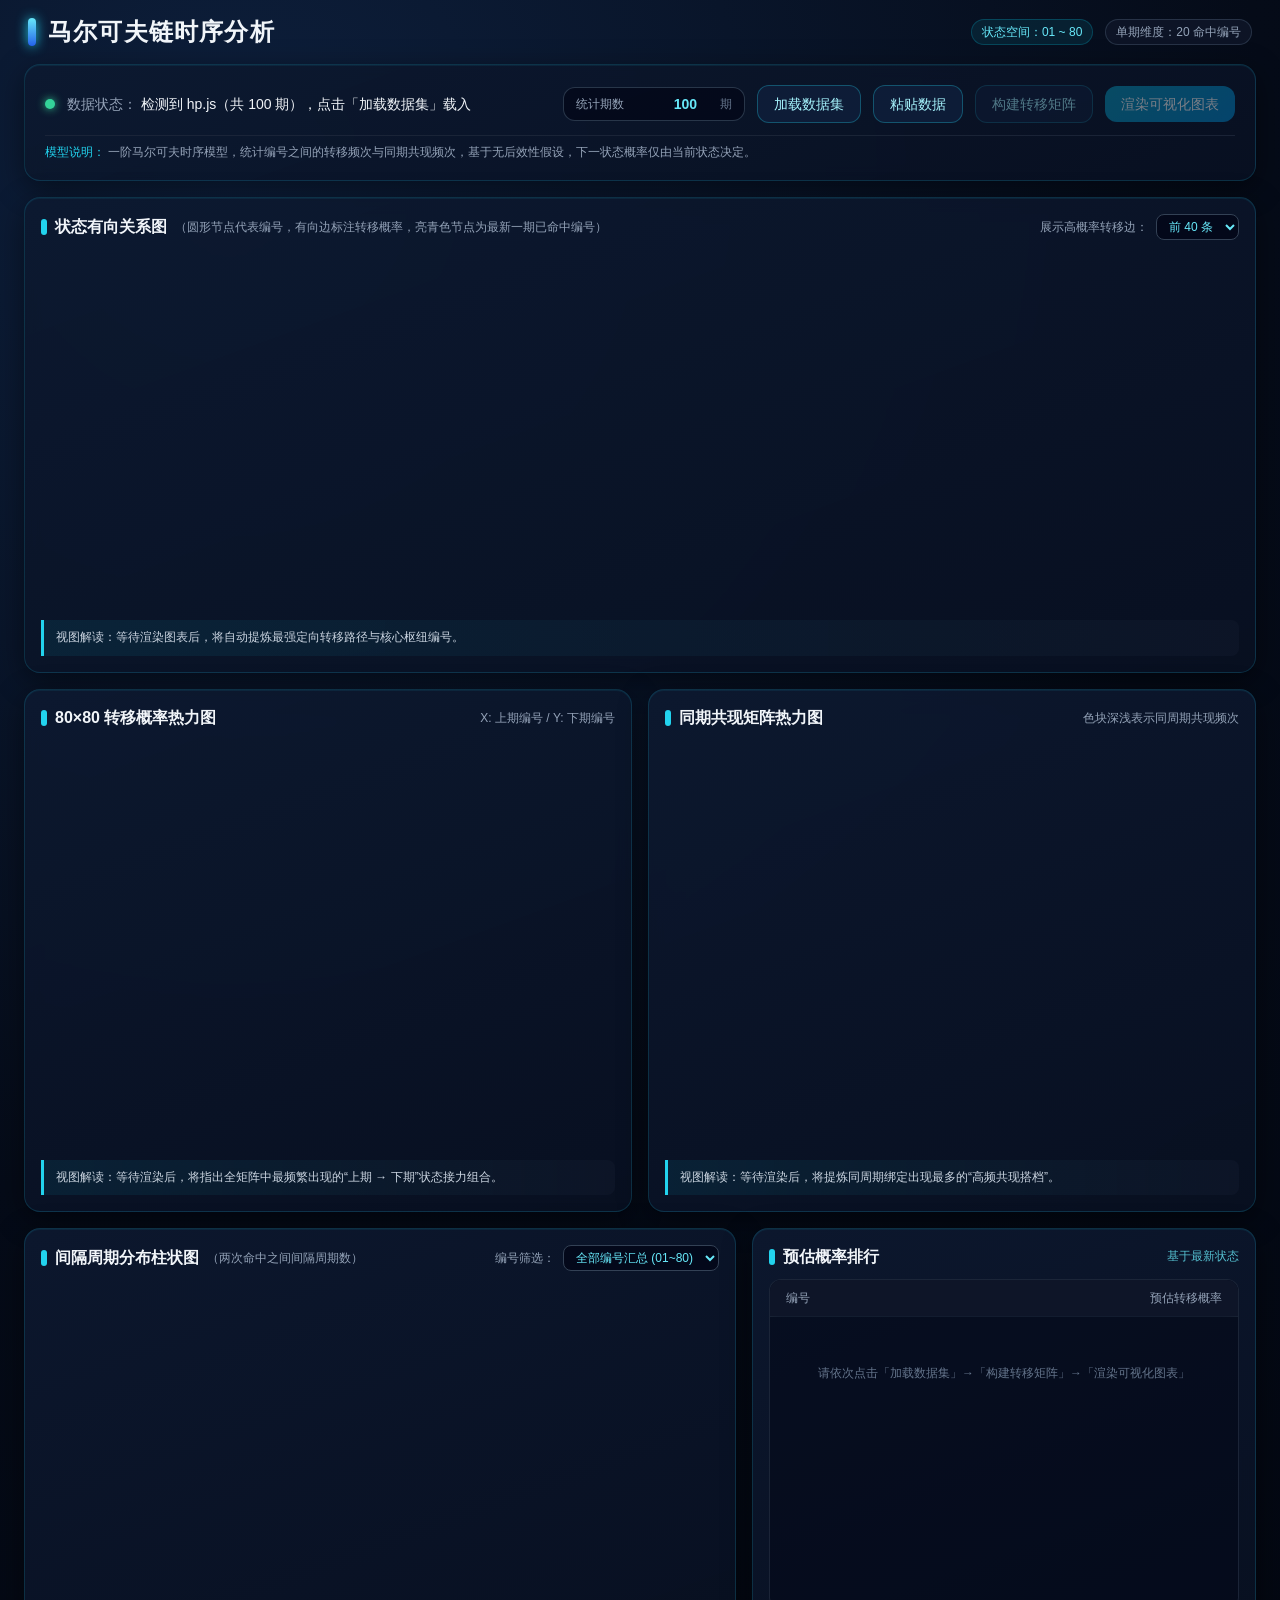
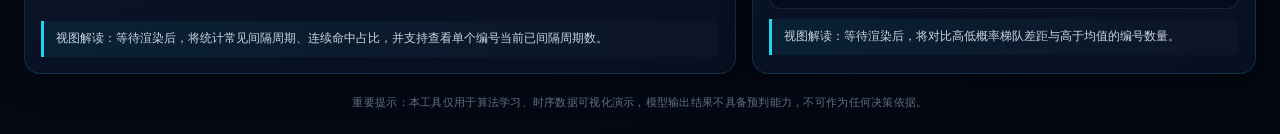
<file: hp.html>
<!DOCTYPE html>
<html lang="zh-CN">

<head>
    <meta charset="UTF-8" />
    <meta name="viewport" content="width=device-width, initial-scale=1.0" />
    <title>马尔可夫链时序分析</title>
    <!-- Tailwind CSS 3.4.17 -->
    <script src="./3.4.17.js"></script>
    <script>
        tailwind.config = {
            theme: {
                extend: {
                    colors: {
                        abyss: '#050b18',
                        panel: '#0b1528',
                        panelBorder: '#162844',
                        cyanGlow: '#06b6d4',
                        cyanBright: '#22d3ee',
                    }
                }
            }
        }
    </script>
    <!-- ECharts 5 -->
    <script src="./echarts.min.js"></script>
    <!-- 读取根目录 hp.js -->
    <script src="./hp.js" onerror="window.__hpLoadError = true;"></script>
    <style>
        body {
            background: radial-gradient(circle at 18% 10%, #0d1f3c 0%, #050b18 55%, #030711 100%);
            color: #e2e8f0;
            font-family: -apple-system, BlinkMacSystemFont, "Segoe UI", Roboto, "PingFang SC", "Microsoft YaHei", sans-serif;
        }

        .tech-card {
            background: linear-gradient(160deg, rgba(13, 25, 48, 0.92) 0%, rgba(8, 16, 33, 0.96) 100%);
            border: 1px solid rgba(34, 211, 238, 0.16);
            box-shadow: 0 8px 30px rgba(0, 0, 0, 0.45), inset 0 1px 0 rgba(34, 211, 238, 0.08);
            backdrop-filter: blur(8px);
        }

        .tech-card:hover {
            border-color: rgba(34, 211, 238, 0.32);
        }

        .insight-box {
            background: linear-gradient(90deg, rgba(6, 182, 212, 0.09) 0%, rgba(15, 23, 42, 0.65) 100%);
            border-left: 3px solid #22d3ee;
        }

        .btn-primary {
            background: linear-gradient(135deg, #0891b2 0%, #0284c7 100%);
            box-shadow: 0 0 16px rgba(6, 182, 212, 0.25);
            transition: all 0.2s ease;
        }

        .btn-primary:hover:not(:disabled) {
            background: linear-gradient(135deg, #06b6d4 0%, #0ea5e9 100%);
            box-shadow: 0 0 20px rgba(34, 211, 238, 0.45);
            transform: translateY(-1px);
        }

        .btn-secondary {
            background: rgba(15, 31, 58, 0.9);
            border: 1px solid rgba(34, 211, 238, 0.3);
            transition: all 0.2s ease;
        }

        .btn-secondary:hover:not(:disabled) {
            background: rgba(20, 44, 82, 0.95);
            border-color: rgba(34, 211, 238, 0.65);
        }

        button:disabled {
            opacity: 0.45;
            cursor: not-allowed;
            transform: none !important;
            box-shadow: none !important;
        }

        ::-webkit-scrollbar {
            width: 6px;
            height: 6px;
        }

        ::-webkit-scrollbar-track {
            background: #071020;
        }

        ::-webkit-scrollbar-thumb {
            background: #1c385e;
            border-radius: 3px;
        }

        ::-webkit-scrollbar-thumb:hover {
            background: #06b6d4;
        }
    </style>
</head>

<body class="min-h-screen antialiased selection:bg-cyan-500/30 selection:text-cyan-200">

    <!-- 16:9 宽屏容器 -->
    <div class="max-w-[1640px] mx-auto px-4 sm:px-6 py-4 space-y-4">

        <!-- 顶部标题栏 -->
        <header class="flex flex-wrap items-center justify-between gap-3 px-1">
            <div class="flex items-center gap-3">
                <div class="w-2 h-7 rounded-full bg-gradient-to-b from-cyan-300 to-blue-600 shadow-[0_0_12px_#22d3ee]">
                </div>
                <h1 class="text-xl sm:text-2xl font-bold tracking-wider text-slate-100">
                    马尔可夫链时序分析
                </h1>
            </div>
            <div class="flex items-center gap-3 text-xs text-slate-400">
                <span class="px-2.5 py-1 rounded-full bg-cyan-950/50 border border-cyan-500/25 text-cyan-300">
                    状态空间：01 ~ 80
                </span>
                <span class="px-2.5 py-1 rounded-full bg-slate-900/80 border border-slate-700/70">
                    单期维度：20 命中编号
                </span>
            </div>
        </header>

        <!-- 1. 控制面板卡片 + 下一期直白推演摘要 -->
        <section class="tech-card rounded-2xl p-4 sm:p-5 space-y-3">
            <div class="flex flex-wrap items-center justify-between gap-4">
                <div class="flex items-center gap-3 min-w-[260px]">
                    <span id="statusDot" class="w-2.5 h-2.5 rounded-full bg-amber-400 shadow-[0_0_8px_#fbbf24]"></span>
                    <div class="text-sm">
                        <span class="text-slate-400">数据状态：</span>
                        <span id="statusText" class="text-slate-100 font-medium">等待加载数据集 (hp.js)</span>
                    </div>
                </div>

                <div class="flex flex-wrap items-center gap-3">
                    <div
                        class="flex items-center gap-2 bg-slate-950/70 border border-slate-700/80 rounded-xl px-3 py-1.5">
                        <label for="periodCount" class="text-xs text-slate-400 whitespace-nowrap">统计期数</label>
                        <input id="periodCount" type="number" min="2" max="5000" value="100"
                            class="w-20 bg-transparent text-cyan-300 font-semibold text-sm focus:outline-none text-right" />
                        <span class="text-xs text-slate-500">期</span>
                    </div>

                    <button id="btnLoad"
                        class="btn-secondary text-cyan-200 text-xs sm:text-sm font-medium px-4 py-2 rounded-xl cursor-pointer">
                        加载数据集
                    </button>
                    <button id="btnPaste"
                        class="btn-secondary text-cyan-200 text-xs sm:text-sm font-medium px-4 py-2 rounded-xl cursor-pointer">
                        粘贴数据
                    </button>
                    <button id="btnBuild" disabled
                        class="btn-secondary text-cyan-200 text-xs sm:text-sm font-medium px-4 py-2 rounded-xl cursor-pointer">
                        构建转移矩阵
                    </button>
                    <button id="btnRender" disabled
                        class="btn-primary text-white text-xs sm:text-sm font-medium px-4 py-2 rounded-xl cursor-pointer">
                        渲染可视化图表
                    </button>
                </div>
            </div>

            <!-- 模型说明文字 -->
            <div
                class="pt-2 border-t border-slate-800/80 flex flex-wrap items-center justify-between gap-2 text-xs text-slate-400">
                <p>
                    <span class="text-cyan-400 font-medium">模型说明：</span>
                    一阶马尔可夫时序模型，统计编号之间的转移频次与同期共现频次，基于无后效性假设，下一状态概率仅由当前状态决定。
                </p>
                <span id="matrixSummary" class="text-cyan-300/80 font-mono"></span>
            </div>

            <!-- 下一期直白推演面板（渲染后自动填充） -->
            <div id="forecastSummaryBox"
                class="hidden rounded-xl border border-cyan-500/25 bg-slate-950/75 p-3.5 space-y-2.5">
                <div class="flex flex-wrap items-center justify-between gap-2">
                    <div class="flex items-center gap-2">
                        <span
                            class="px-2 py-0.5 rounded bg-cyan-500/20 border border-cyan-400/40 text-cyan-300 text-xs font-semibold">
                            下一期模型直白推演
                        </span>
                        <span id="forecastTargetLabel" class="text-xs text-slate-400"></span>
                    </div>
                    <span class="text-[11px] text-slate-400">理论均匀均值：1.250%（1/80）</span>
                </div>

                <div class="grid grid-cols-1 lg:grid-cols-12 gap-3 text-xs">
                    <!-- 前 10 核心高概率 -->
                    <div class="lg:col-span-5 bg-slate-900/70 rounded-lg p-2.5 border border-slate-800">
                        <div class="text-slate-400 mb-1.5 flex items-center justify-between">
                            <span>最优先候选（Top 10 高概率编号）</span>
                            <span id="top1LiftText" class="text-cyan-300 font-mono"></span>
                        </div>
                        <div id="top10Chips" class="flex flex-wrap gap-1.5"></div>
                    </div>

                    <!-- Top 11~20 次选候选 -->
                    <div class="lg:col-span-4 bg-slate-900/70 rounded-lg p-2.5 border border-slate-800">
                        <div class="text-slate-400 mb-1.5">第二梯队候选（Top 11 ~ 20）</div>
                        <div id="top11to20Chips" class="flex flex-wrap gap-1.5"></div>
                    </div>

                    <!-- 直白结论一句话 -->
                    <div
                        class="lg:col-span-3 bg-slate-900/70 rounded-lg p-2.5 border border-slate-800 flex flex-col justify-center">
                        <div class="text-cyan-300 font-medium mb-1">直白推演解读</div>
                        <p id="forecastPlainText" class="text-slate-300 leading-relaxed"></p>
                    </div>
                </div>
            </div>
        </section>

        <!-- 2. 状态有向关系图 -->
        <section class="tech-card rounded-2xl p-4 space-y-2.5">
            <div class="flex flex-wrap items-center justify-between gap-2">
                <div class="flex items-center gap-2">
                    <span class="w-1.5 h-4 rounded bg-cyan-400"></span>
                    <h2 class="text-sm sm:text-base font-semibold text-slate-100">状态有向关系图</h2>
                    <span class="text-xs text-slate-400">（圆形节点代表编号，有向边标注转移概率，亮青色节点为最新一期已命中编号）</span>
                </div>
                <div class="flex items-center gap-2 text-xs">
                    <label for="graphEdgeLimit" class="text-slate-400">展示高概率转移边：</label>
                    <select id="graphEdgeLimit"
                        class="bg-slate-950/80 border border-slate-700 rounded-lg px-2 py-1 text-cyan-300 focus:outline-none">
                        <option value="25">前 25 条</option>
                        <option value="40" selected>前 40 条</option>
                        <option value="60">前 60 条</option>
                    </select>
                </div>
            </div>
            <div id="chartDirectedGraph" class="w-full h-[360px]"></div>
            <div id="insightDirected" class="insight-box rounded-r-lg px-3 py-2 text-xs text-slate-300 leading-relaxed">
                视图解读：等待渲染图表后，将自动提炼最强定向转移路径与核心枢纽编号。
            </div>
        </section>

        <!-- 3. 80×80转移概率热力图 & 4. 同期共现矩阵热力图 -->
        <div class="grid grid-cols-1 lg:grid-cols-2 gap-4">
            <!-- 3. 80×80转移概率热力图 -->
            <section class="tech-card rounded-2xl p-4 flex flex-col space-y-2.5">
                <div class="flex items-center justify-between">
                    <div class="flex items-center gap-2">
                        <span class="w-1.5 h-4 rounded bg-cyan-400"></span>
                        <h2 class="text-sm sm:text-base font-semibold text-slate-100">80×80 转移概率热力图</h2>
                    </div>
                    <span class="text-xs text-slate-400">X: 上期编号 / Y: 下期编号</span>
                </div>
                <div id="chartTransitionHeatmap" class="w-full h-[410px]"></div>
                <div id="insightTransHeat"
                    class="insight-box rounded-r-lg px-3 py-2 text-xs text-slate-300 leading-relaxed">
                    视图解读：等待渲染后，将指出全矩阵中最频繁出现的“上期 → 下期”状态接力组合。
                </div>
            </section>

            <!-- 4. 同期共现矩阵热力图 -->
            <section class="tech-card rounded-2xl p-4 flex flex-col space-y-2.5">
                <div class="flex items-center justify-between">
                    <div class="flex items-center gap-2">
                        <span class="w-1.5 h-4 rounded bg-cyan-400"></span>
                        <h2 class="text-sm sm:text-base font-semibold text-slate-100">同期共现矩阵热力图</h2>
                    </div>
                    <span class="text-xs text-slate-400">色块深浅表示同周期共现频次</span>
                </div>
                <div id="chartCooccurrenceHeatmap" class="w-full h-[410px]"></div>
                <div id="insightCoHeat"
                    class="insight-box rounded-r-lg px-3 py-2 text-xs text-slate-300 leading-relaxed">
                    视图解读：等待渲染后，将提炼同周期绑定出现最多的“高频共现搭档”。
                </div>
            </section>
        </div>

        <!-- 5. 间隔周期分布柱状图 & 6. 预估概率排行表格 -->
        <div class="grid grid-cols-1 lg:grid-cols-12 gap-4">
            <!-- 5. 间隔周期分布柱状图 -->
            <section class="tech-card rounded-2xl p-4 lg:col-span-7 flex flex-col space-y-2.5">
                <div class="flex flex-wrap items-center justify-between gap-2">
                    <div class="flex items-center gap-2">
                        <span class="w-1.5 h-4 rounded bg-cyan-400"></span>
                        <h2 class="text-sm sm:text-base font-semibold text-slate-100">间隔周期分布柱状图</h2>
                        <span class="text-xs text-slate-400">（两次命中之间间隔周期数）</span>
                    </div>
                    <div class="flex items-center gap-2 text-xs">
                        <label for="intervalNumberSelect" class="text-slate-400">编号筛选：</label>
                        <select id="intervalNumberSelect"
                            class="bg-slate-950/80 border border-slate-700 rounded-lg px-2 py-1 text-cyan-300 focus:outline-none">
                            <option value="all">全部编号汇总 (01~80)</option>
                        </select>
                    </div>
                </div>
                <div id="chartIntervalBar" class="w-full h-[330px]"></div>
                <div id="insightInterval"
                    class="insight-box rounded-r-lg px-3 py-2 text-xs text-slate-300 leading-relaxed">
                    视图解读：等待渲染后，将统计常见间隔周期、连续命中占比，并支持查看单个编号当前已间隔周期数。
                </div>
            </section>

            <!-- 6. 预估概率排行表格（保持两列：编号、预估转移概率） -->
            <section class="tech-card rounded-2xl p-4 lg:col-span-5 flex flex-col space-y-2.5">
                <div class="flex items-center justify-between">
                    <div class="flex items-center gap-2">
                        <span class="w-1.5 h-4 rounded bg-cyan-400"></span>
                        <h2 class="text-sm sm:text-base font-semibold text-slate-100">预估概率排行</h2>
                    </div>
                    <span id="latestCodeBadge" class="text-xs text-cyan-300/80 font-mono">基于最新状态</span>
                </div>
                <div class="flex-1 overflow-y-auto max-h-[330px] rounded-xl border border-slate-800/90 bg-slate-950/50">
                    <table class="w-full text-left border-collapse text-sm">
                        <thead
                            class="sticky top-0 bg-slate-900/95 backdrop-blur border-b border-slate-800 text-xs text-slate-400 uppercase z-10">
                            <tr>
                                <th class="py-2.5 px-4 font-medium">编号</th>
                                <th class="py-2.5 px-4 font-medium text-right">预估转移概率</th>
                            </tr>
                        </thead>
                        <tbody id="rankingTableBody" class="divide-y divide-slate-800/60 text-slate-200">
                            <tr>
                                <td colspan="2" class="py-12 text-center text-xs text-slate-500">
                                    请依次点击「加载数据集」→「构建转移矩阵」→「渲染可视化图表」
                                </td>
                            </tr>
                        </tbody>
                    </table>
                </div>
                <div id="insightRanking"
                    class="insight-box rounded-r-lg px-3 py-2 text-xs text-slate-300 leading-relaxed">
                    视图解读：等待渲染后，将对比高低概率梯队差距与高于均值的编号数量。
                </div>
            </section>
        </div>

        <!-- 粘贴数据弹窗 -->
        <div id="pasteModal"
            class="hidden fixed inset-0 z-50 flex items-center justify-center p-4 bg-black/70 backdrop-blur-sm">
            <div
                class="tech-card rounded-2xl w-full max-w-3xl max-h-[90vh] flex flex-col p-4 sm:p-5 space-y-3">
                <div class="flex items-center justify-between">
                    <div class="flex items-center gap-2">
                        <span class="w-1.5 h-4 rounded bg-cyan-400"></span>
                        <h2 class="text-sm sm:text-base font-semibold text-slate-100">粘贴历史数据</h2>
                    </div>
                    <button id="btnPasteClose"
                        class="text-slate-400 hover:text-cyan-300 text-xl leading-none px-2 cursor-pointer">&times;</button>
                </div>

                <p class="text-xs text-slate-400 leading-relaxed">
                    支持以下三种格式，多期之间用换行分隔（自动按 <span class="text-cyan-300">code</span> 升序排列）：
                </p>
                <ul class="text-[11px] text-slate-500 leading-relaxed list-disc pl-5 space-y-0.5">
                    <li>JSON 数组：<code class="text-cyan-300/80">[{"code":"2024001","red":"01,05,33"}]</code></li>
                    <li>整段 JS 变量：<code class="text-cyan-300/80">var data = [ ... ];</code></li>
                    <li>纯文本行：<code class="text-cyan-300/80">2024001,01,05,33,...</code> 或 <code
                            class="text-cyan-300/80">2024001 01 05 33</code></li>
                </ul>

                <textarea id="pasteTextarea" spellcheck="false" placeholder="在此粘贴数据..."
                    class="w-full flex-1 min-h-[240px] bg-slate-950/80 border border-slate-700/80 rounded-xl p-3 text-xs font-mono text-cyan-100 placeholder:text-slate-600 focus:outline-none focus:border-cyan-500/60 resize-none"></textarea>

                <div id="pasteHint" class="text-xs text-slate-400 min-h-[1rem]"></div>

                <div class="flex flex-wrap items-center justify-between gap-3 pt-1">
                    <div class="text-[11px] text-slate-500">
                        解析规则：编号范围 01~80，自动去重排序；至少需要 2 期有效数据。
                    </div>
                    <div class="flex items-center gap-2">
                        <button id="btnPasteClear"
                            class="btn-secondary text-slate-300 text-xs sm:text-sm font-medium px-4 py-2 rounded-xl cursor-pointer">
                            清空
                        </button>
                        <button id="btnPasteApply"
                            class="btn-primary text-white text-xs sm:text-sm font-medium px-4 py-2 rounded-xl cursor-pointer">
                            解析并载入
                        </button>
                    </div>
                </div>
            </div>
        </div>

        <!-- 最底部免责小字 -->
        <footer class="pt-1 pb-2 text-center">
            <p class="text-[11px] text-slate-500 tracking-wide">
                重要提示：本工具仅用于算法学习、时序数据可视化演示，模型输出结果不具备预判能力，不可作为任何决策依据。
            </p>
        </footer>

    </div>

    <script>
            (function () {
                'use strict';

                const state = {
                    rawDataset: [],
                    activeSeries: [],
                    transFreq: null,
                    transProb: null,
                    coFreq: null,
                    intervalAll: {},
                    intervalByNum: [],
                    currentGapByNum: [], // 每个编号距离最近一期的未命中连续周期数（0表示最新一期刚命中）
                    ranking: [],
                    matrixBuilt: false
                };

                const charts = {
                    directed: null,
                    transHeat: null,
                    coHeat: null,
                    intervalBar: null
                };

                const dom = {
                    statusDot: document.getElementById('statusDot'),
                    statusText: document.getElementById('statusText'),
                    periodCount: document.getElementById('periodCount'),
                    btnLoad: document.getElementById('btnLoad'),
                    btnBuild: document.getElementById('btnBuild'),
                    btnRender: document.getElementById('btnRender'),
                    matrixSummary: document.getElementById('matrixSummary'),
                    graphEdgeLimit: document.getElementById('graphEdgeLimit'),
                    intervalNumberSelect: document.getElementById('intervalNumberSelect'),
                    latestCodeBadge: document.getElementById('latestCodeBadge'),
                    rankingTableBody: document.getElementById('rankingTableBody'),
                    forecastSummaryBox: document.getElementById('forecastSummaryBox'),
                    forecastTargetLabel: document.getElementById('forecastTargetLabel'),
                    top1LiftText: document.getElementById('top1LiftText'),
                    top10Chips: document.getElementById('top10Chips'),
                    top11to20Chips: document.getElementById('top11to20Chips'),
                    forecastPlainText: document.getElementById('forecastPlainText'),
                    insightDirected: document.getElementById('insightDirected'),
                    insightTransHeat: document.getElementById('insightTransHeat'),
                    insightCoHeat: document.getElementById('insightCoHeat'),
                    insightInterval: document.getElementById('insightInterval'),
                    insightRanking: document.getElementById('insightRanking'),
                    btnPaste: document.getElementById('btnPaste'),
                    pasteModal: document.getElementById('pasteModal'),
                    btnPasteClose: document.getElementById('btnPasteClose'),
                    btnPasteClear: document.getElementById('btnPasteClear'),
                    btnPasteApply: document.getElementById('btnPasteApply'),
                    pasteTextarea: document.getElementById('pasteTextarea'),
                    pasteHint: document.getElementById('pasteHint')
                };

                const pad2 = (n) => String(n).padStart(2, '0');
                const labels80 = Array.from({ length: 80 }, (_, i) => pad2(i + 1));
                const UNIFORM_BASE = 1 / 80; // 1.25%

                labels80.forEach((lbl, idx) => {
                    const opt = document.createElement('option');
                    opt.value = String(idx);
                    opt.textContent = `编号 ${lbl}`;
                    dom.intervalNumberSelect.appendChild(opt);
                });

                function setStatus(type, text) {
                    const dotMap = {
                        idle: 'bg-amber-400 shadow-[0_0_8px_#fbbf24]',
                        ok: 'bg-emerald-400 shadow-[0_0_8px_#34d399]',
                        active: 'bg-cyan-400 shadow-[0_0_8px_#22d3ee]',
                        error: 'bg-rose-500 shadow-[0_0_8px_#f43f5e]'
                    };
                    dom.statusDot.className = `w-2.5 h-2.5 rounded-full ${dotMap[type] || dotMap.idle}`;
                    dom.statusText.textContent = text;
                }

                function ensureCharts() {
                    if (!charts.directed) charts.directed = echarts.init(document.getElementById('chartDirectedGraph'));
                    if (!charts.transHeat) charts.transHeat = echarts.init(document.getElementById('chartTransitionHeatmap'));
                    if (!charts.coHeat) charts.coHeat = echarts.init(document.getElementById('chartCooccurrenceHeatmap'));
                    if (!charts.intervalBar) charts.intervalBar = echarts.init(document.getElementById('chartIntervalBar'));
                }

                window.addEventListener('resize', () => {
                    Object.values(charts).forEach((c) => c && c.resize());
                });

                // 1. 加载数据集
                function loadDataset() {
                    let sourceData = null;
                    try {
                        if (typeof data !== 'undefined' && Array.isArray(data)) sourceData = data;
                    } catch (e) {
                        sourceData = null;
                    }

                    if (!sourceData || sourceData.length === 0) {
                        setStatus('error', '未检测到根目录 hp.js 中的有效 data 数组，请检查文件是否存在');
                        dom.btnBuild.disabled = true;
                        dom.btnRender.disabled = true;
                        return false;
                    }

                    return applySourceData(sourceData, 'hp.js');
                }

                // 将任意来源（hp.js / 粘贴文本）的数据统一解析并载入
                function applySourceData(sourceData, sourceLabel) {
                    const parsed = [];
                    for (const item of sourceData) {
                        if (!item || item.code == null || !item.red) continue;
                        const nums = String(item.red)
                            .split(',')
                            .map((s) => parseInt(s.trim(), 10))
                            .filter((n) => Number.isInteger(n) && n >= 1 && n <= 80);
                        if (nums.length > 0) {
                            parsed.push({
                                code: String(item.code).trim(),
                                nums: Array.from(new Set(nums)).sort((a, b) => a - b)
                            });
                        }
                    }

                    if (parsed.length < 2) {
                        setStatus('error', `有效时序期数不足 2 期（来源：${sourceLabel}），无法建立转移模型`);
                        return false;
                    }

                    parsed.sort((a, b) => {
                        const na = Number(a.code);
                        const nb = Number(b.code);
                        if (!Number.isNaN(na) && !Number.isNaN(nb)) return na - nb;
                        return a.code.localeCompare(b.code);
                    });

                    state.rawDataset = parsed;
                    state.matrixBuilt = false;

                    const defaultPeriod = Math.min(100, parsed.length);
                    if (Number(dom.periodCount.value) > parsed.length || Number(dom.periodCount.value) < 2) {
                        dom.periodCount.value = defaultPeriod;
                    }
                    dom.periodCount.max = parsed.length;

                    setStatus('ok', `已从${sourceLabel}加载 ${parsed.length} 期时序数据（${parsed[0].code} ~ ${parsed[parsed.length - 1].code}）`);
                    dom.btnBuild.disabled = false;
                    dom.btnRender.disabled = true;
                    dom.matrixSummary.textContent = '';
                    return true;
                }

                // 2. 构建转移矩阵与统计量
                function buildMatrices() {
                    if (!state.rawDataset.length) {
                        setStatus('error', '请先加载数据集');
                        return false;
                    }

                    let count = parseInt(dom.periodCount.value, 10);
                    if (Number.isNaN(count) || count < 2) count = 2;
                    if (count > state.rawDataset.length) count = state.rawDataset.length;
                    dom.periodCount.value = count;

                    const series = state.rawDataset.slice(-count);
                    state.activeSeries = series;

                    const N = 80;
                    const transFreq = Array.from({ length: N }, () => new Int32Array(N));
                    const transProb = Array.from({ length: N }, () => new Float64Array(N));
                    const coFreq = Array.from({ length: N }, () => new Int32Array(N));

                    let totalTransitions = 0;
                    for (let t = 0; t < series.length - 1; t++) {
                        const curr = series[t].nums;
                        const next = series[t + 1].nums;
                        for (let i = 0; i < curr.length; i++) {
                            const u = curr[i] - 1;
                            for (let j = 0; j < next.length; j++) {
                                const v = next[j] - 1;
                                transFreq[u][v] += 1;
                                totalTransitions += 1;
                            }
                        }
                    }

                    for (let u = 0; u < N; u++) {
                        let rowSum = 0;
                        for (let v = 0; v < N; v++) rowSum += transFreq[u][v];
                        if (rowSum > 0) {
                            for (let v = 0; v < N; v++) {
                                transProb[u][v] = transFreq[u][v] / rowSum;
                            }
                        }
                    }

                    for (let t = 0; t < series.length; t++) {
                        const nums = series[t].nums;
                        for (let i = 0; i < nums.length; i++) {
                            const u = nums[i] - 1;
                            for (let j = i + 1; j < nums.length; j++) {
                                const v = nums[j] - 1;
                                coFreq[u][v] += 1;
                                coFreq[v][u] += 1;
                            }
                        }
                    }

                    const lastSeen = new Int32Array(N).fill(-1);
                    const intervalAll = new Map();
                    const intervalByNum = Array.from({ length: N }, () => new Map());

                    for (let t = 0; t < series.length; t++) {
                        const nums = series[t].nums;
                        for (let i = 0; i < nums.length; i++) {
                            const idx = nums[i] - 1;
                            if (lastSeen[idx] !== -1) {
                                const gap = t - lastSeen[idx] - 1;
                                intervalAll.set(gap, (intervalAll.get(gap) || 0) + 1);
                                intervalByNum[idx].set(gap, (intervalByNum[idx].get(gap) || 0) + 1);
                            }
                            lastSeen[idx] = t;
                        }
                    }

                    // 计算截至最新一期，每个编号已经连续未命中的周期数
                    const currentGapByNum = new Int32Array(N);
                    const lastIndex = series.length - 1;
                    for (let i = 0; i < N; i++) {
                        currentGapByNum[i] = lastSeen[i] === -1 ? series.length : (lastIndex - lastSeen[i]);
                    }

                    const latestPeriod = series[series.length - 1];
                    const activeNums = latestPeriod.nums;
                    const ranking = [];
                    let probSum = 0;

                    for (let v = 0; v < N; v++) {
                        let sumP = 0;
                        let maxFromU = -1;
                        let maxFromP = 0;
                        for (let i = 0; i < activeNums.length; i++) {
                            const u = activeNums[i] - 1;
                            const p = transProb[u][v];
                            sumP += p;
                            if (p > maxFromP) {
                                maxFromP = p;
                                maxFromU = u + 1;
                            }
                        }
                        const avgP = activeNums.length > 0 ? sumP / activeNums.length : 0;
                        probSum += avgP;
                        ranking.push({
                            num: v + 1,
                            label: pad2(v + 1),
                            prob: avgP,
                            topDriver: maxFromU,
                            topDriverProb: maxFromP
                        });
                    }

                    if (probSum > 0) {
                        ranking.forEach((r) => { r.prob = r.prob / probSum; });
                    }
                    ranking.sort((a, b) => b.prob - a.prob || a.num - b.num);

                    state.transFreq = transFreq;
                    state.transProb = transProb;
                    state.coFreq = coFreq;
                    state.intervalAll = intervalAll;
                    state.intervalByNum = intervalByNum;
                    state.currentGapByNum = currentGapByNum;
                    state.ranking = ranking;
                    state.matrixBuilt = true;

                    dom.btnRender.disabled = false;
                    dom.matrixSummary.textContent =
                        `分析窗口：${series[0].code} ~ ${latestPeriod.code}（共 ${series.length} 期 / ${totalTransitions.toLocaleString()} 次状态转移）`;
                    dom.latestCodeBadge.textContent = `当前基准期：${latestPeriod.code}`;
                    setStatus('active', `转移矩阵构建完成（窗口 ${series.length} 期），点击「渲染可视化图表」查看推演结果`);
                    return true;
                }

                // 3. 渲染全部图表与直白分析
                function renderAllVisuals() {
                    if (!state.matrixBuilt) return;
                    ensureCharts();

                    renderForecastSummary();
                    renderDirectedGraph();
                    renderTransitionHeatmap();
                    renderCooccurrenceHeatmap();
                    renderIntervalBarChart();
                    renderRankingTable();

                    setStatus('ok', `可视化与直白推演已完成（基于最近 ${state.activeSeries.length} 期）`);
                }

                // 3.0 下一期直白推演摘要卡片
                function renderForecastSummary() {
                    const latestCode = state.activeSeries[state.activeSeries.length - 1].code;
                    const latestNums = new Set(state.activeSeries[state.activeSeries.length - 1].nums);
                    const top10 = state.ranking.slice(0, 10);
                    const top11to20 = state.ranking.slice(10, 20);
                    const best = top10[0];
                    const aboveMeanCount = state.ranking.filter((r) => r.prob > UNIFORM_BASE).length;

                    const liftPct = (((best.prob - UNIFORM_BASE) / UNIFORM_BASE) * 100).toFixed(1);
                    dom.forecastSummaryBox.classList.remove('hidden');
                    dom.forecastTargetLabel.textContent = `基于最新一期 [${latestCode}] 的 20 个活跃编号推演下一期分布`;
                    dom.top1LiftText.textContent = `榜首 ${best.label} 较均值 +${liftPct}%`;

                    dom.top10Chips.innerHTML = top10.map((item, idx) => {
                        const isRepeat = latestNums.has(item.num);
                        return `
            <span title="来自本期 ${pad2(item.topDriver)} 的单线牵引最强"
              class="inline-flex items-center gap-1 px-2 py-0.5 rounded-md border ${idx < 3
                                ? 'bg-cyan-500/25 border-cyan-400/60 text-cyan-200 font-bold'
                                : 'bg-cyan-950/60 border-cyan-500/30 text-cyan-300 font-semibold'
                            }">
              <span>${item.label}</span>
              <span class="text-[10px] text-cyan-300/80 font-mono">${(item.prob * 100).toFixed(2)}%</span>
              ${isRepeat ? '<span class="text-[9px] text-amber-300" title="本期已命中（重号延续倾向）">●</span>' : ''}
            </span>
          `;
                    }).join('');

                    dom.top11to20Chips.innerHTML = top11to20.map((item) => `
          <span class="inline-flex items-center gap-1 px-2 py-0.5 rounded-md bg-slate-800/85 border border-slate-700 text-slate-200">
            <span class="font-medium">${item.label}</span>
            <span class="text-[10px] text-slate-400 font-mono">${(item.prob * 100).toFixed(2)}%</span>
          </span>
        `).join('');

                    const repeatInTop10 = top10.filter((i) => latestNums.has(i.num)).map((i) => i.label);
                    const repeatText = repeatInTop10.length > 0
                        ? `其中 ${repeatInTop10.slice(0, 3).join('、')} 为本期延续热点（带 ● 标记）；`
                        : '前 10 候选均为跨期新转换编号；';

                    dom.forecastPlainText.innerHTML =
                        `按模型计算，下一期最建议优先观察左侧 <b class="text-cyan-300">Top 10（如 ${top10.slice(0, 5).map(x => x.label).join('、')}）</b>，全部 80 个编号中共有 <b class="text-cyan-300">${aboveMeanCount}</b> 个高于理论均值 1.250%。${repeatText}最高编号 <b class="text-cyan-300">${best.label}</b> 主要受本期 <b class="text-cyan-300">${pad2(best.topDriver)}</b> 强转移拉动。`;
                }

                // 3.1 状态有向关系图 + 直白解读
                function renderDirectedGraph() {
                    const limit = parseInt(dom.graphEdgeLimit.value, 10) || 40;
                    const N = 80;
                    const edgesRaw = [];

                    for (let u = 0; u < N; u++) {
                        for (let v = 0; v < N; v++) {
                            const p = state.transProb[u][v];
                            const f = state.transFreq[u][v];
                            if (p > 0 && f > 0) edgesRaw.push({ u, v, p, f });
                        }
                    }

                    edgesRaw.sort((a, b) => b.p - a.p || b.f - a.f);
                    const topEdges = edgesRaw.slice(0, limit);

                    const activeNodeSet = new Set();
                    const latestSet = new Set(state.activeSeries[state.activeSeries.length - 1].nums);
                    topEdges.forEach((e) => {
                        activeNodeSet.add(e.u);
                        activeNodeSet.add(e.v);
                    });

                    const degreeMap = new Map();
                    const outCountMap = new Map();
                    const inCountMap = new Map();
                    topEdges.forEach((e) => {
                        degreeMap.set(e.u, (degreeMap.get(e.u) || 0) + 1);
                        degreeMap.set(e.v, (degreeMap.get(e.v) || 0) + 1);
                        outCountMap.set(e.u, (outCountMap.get(e.u) || 0) + 1);
                        inCountMap.set(e.v, (inCountMap.get(e.v) || 0) + 1);
                    });

                    const nodes = Array.from(activeNodeSet)
                        .sort((a, b) => a - b)
                        .map((idx) => {
                            const deg = degreeMap.get(idx) || 1;
                            const isLatest = latestSet.has(idx + 1);
                            return {
                                id: String(idx),
                                name: pad2(idx + 1),
                                symbolSize: Math.min(34, 18 + deg * 2.4),
                                value: deg,
                                itemStyle: {
                                    color: isLatest ? '#22d3ee' : '#0284c7',
                                    borderColor: isLatest ? '#cffafe' : '#38bdf8',
                                    borderWidth: isLatest ? 2 : 1.2,
                                    shadowBlur: isLatest ? 14 : 6,
                                    shadowColor: isLatest ? 'rgba(34,211,238,0.8)' : 'rgba(56,189,248,0.35)'
                                },
                                label: {
                                    show: true,
                                    color: isLatest ? '#041224' : '#e0f2fe',
                                    fontWeight: 'bold',
                                    fontSize: 10
                                }
                            };
                        });

                    const links = topEdges.map((e) => ({
                        source: String(e.u),
                        target: String(e.v),
                        value: (e.p * 100).toFixed(2) + '%',
                        rawProb: e.p,
                        rawFreq: e.f,
                        lineStyle: {
                            color: '#22d3ee',
                            width: Math.max(1, Math.min(3.2, e.p * 45)),
                            opacity: 0.72,
                            curveness: 0.18
                        }
                    }));

                    charts.directed.setOption({
                        backgroundColor: 'transparent',
                        tooltip: {
                            trigger: 'item',
                            backgroundColor: 'rgba(7, 16, 33, 0.94)',
                            borderColor: 'rgba(34, 211, 238, 0.45)',
                            textStyle: { color: '#e2e8f0', fontSize: 12 },
                            formatter: (params) => {
                                if (params.dataType === 'edge') {
                                    const d = params.data;
                                    return `状态转移：<b>${pad2(Number(d.source) + 1)} → ${pad2(Number(d.target) + 1)}</b><br/>` +
                                        `转移概率：<span style="color:#22d3ee">${d.value}</span><br/>` +
                                        `转移频次：${d.rawFreq} 次`;
                                }
                                return `编号：<b>${params.name}</b><br/>关联高概率边数：${params.value}`;
                            }
                        },
                        series: [{
                            type: 'graph',
                            layout: 'circular',
                            circular: { rotateLabel: false },
                            roam: true,
                            draggable: true,
                            focusNodeAdjacency: true,
                            edgeSymbol: ['none', 'arrow'],
                            edgeSymbolSize: [4, 9],
                            edgeLabel: { show: true, fontSize: 9, color: '#7dd3fc', formatter: '{c}' },
                            data: nodes,
                            links: links,
                            emphasis: {
                                focus: 'adjacency',
                                lineStyle: { width: 3.5, opacity: 1, color: '#67e8f9' }
                            }
                        }]
                    }, true);

                    // 生成直白解读
                    const top3 = topEdges.slice(0, 3).map(e => `<b class="text-cyan-300">${pad2(e.u + 1)}→${pad2(e.v + 1)}</b>(${(e.p * 100).toFixed(2)}%)`);
                    const topInNode = Array.from(inCountMap.entries()).sort((a, b) => b[1] - a[1])[0];
                    const latestInGraph = Array.from(activeNodeSet).filter(idx => latestSet.has(idx + 1)).map(idx => pad2(idx + 1));

                    dom.insightDirected.innerHTML =
                        `<b class="text-cyan-300">视图直白解读：</b>全样本中箭头最粗/概率最高的 3 条路径为 ${top3.join('、')}；` +
                        (topInNode ? `被最多强箭头指向的“汇聚目标编号”是 <b class="text-cyan-300">${pad2(topInNode[0] + 1)}</b>（接收 ${topInNode[1]} 条高概率指向）；` : '') +
                        `图中共有 <b class="text-cyan-300">${latestInGraph.length}</b> 个亮青色节点属于最新一期命中状态${latestInGraph.length ? '（' + latestInGraph.slice(0, 6).join('、') + (latestInGraph.length > 6 ? ' 等' : '') + '）' : ''}，它们射出的箭头直接决定了下期推演高分编号。`;
                }

                // 3.2 80×80 转移概率热力图 + 直白解读
                function renderTransitionHeatmap() {
                    const dataPoints = [];
                    let maxFreq = 1;
                    let zeroCount = 0;
                    const topPairs = [];

                    for (let u = 0; u < 80; u++) {
                        for (let v = 0; v < 80; v++) {
                            const f = state.transFreq[u][v];
                            if (f > maxFreq) maxFreq = f;
                            if (f === 0) zeroCount++;
                            else topPairs.push({ u, v, f, p: state.transProb[u][v] });
                            dataPoints.push([u, v, f]);
                        }
                    }

                    charts.transHeat.setOption({
                        backgroundColor: 'transparent',
                        tooltip: {
                            position: 'top',
                            backgroundColor: 'rgba(7, 16, 33, 0.94)',
                            borderColor: 'rgba(34, 211, 238, 0.45)',
                            textStyle: { color: '#e2e8f0', fontSize: 12 },
                            formatter: (params) => {
                                const [u, v, f] = params.value;
                                const prob = (state.transProb[u][v] * 100).toFixed(2);
                                return `上期编号：<b>${pad2(u + 1)}</b> → 下期编号：<b>${pad2(v + 1)}</b><br/>` +
                                    `转移频次：<span style="color:#22d3ee">${f}</span> 次<br/>` +
                                    `条件转移概率：${prob}%`;
                            }
                        },
                        grid: { top: 14, right: 54, bottom: 38, left: 42 },
                        xAxis: {
                            type: 'category',
                            data: labels80,
                            name: '上期编号',
                            nameLocation: 'middle',
                            nameGap: 24,
                            nameTextStyle: { color: '#94a3b8', fontSize: 11 },
                            axisLabel: { color: '#64748b', fontSize: 9, interval: 4 },
                            axisLine: { lineStyle: { color: '#1e3a5f' } }
                        },
                        yAxis: {
                            type: 'category',
                            data: labels80,
                            name: '下期编号',
                            nameTextStyle: { color: '#94a3b8', fontSize: 11 },
                            axisLabel: { color: '#64748b', fontSize: 9, interval: 4 },
                            axisLine: { lineStyle: { color: '#1e3a5f' } }
                        },
                        visualMap: {
                            min: 0,
                            max: maxFreq,
                            calculable: true,
                            orient: 'vertical',
                            right: 2,
                            top: 'center',
                            itemWidth: 10,
                            itemHeight: 160,
                            textStyle: { color: '#94a3b8', fontSize: 10 },
                            inRange: { color: ['#071326', '#0a294d', '#0369a1', '#06b6d4', '#67e8f9'] }
                        },
                        series: [{
                            type: 'heatmap',
                            data: dataPoints,
                            progressive: 2000,
                            emphasis: { itemStyle: { borderColor: '#cffafe', borderWidth: 1 } }
                        }]
                    }, true);

                    topPairs.sort((a, b) => b.f - a.f || b.p - a.p);
                    const top3Text = topPairs.slice(0, 3).map(x => `<b class="text-cyan-300">${pad2(x.u + 1)}→${pad2(x.v + 1)}</b>(${x.f}次)`).join('、');
                    const coveragePct = (((6400 - zeroCount) / 6400) * 100).toFixed(1);

                    dom.insightTransHeat.innerHTML =
                        `<b class="text-cyan-300">视图直白解读：</b>最亮的色块代表最频繁发生的接力组合，当前最热的前 3 组为 ${top3Text}。` +
                        `在全部 6400 个转移格子里，有 <b class="text-cyan-300">${coveragePct}%</b> 发生过实际转移（其余为 0 次冷态组合），越集中出现亮斑说明特定编号间存在较稳定的前后牵引惯性。`;
                }

                // 3.3 同期共现矩阵热力图 + 直白解读
                function renderCooccurrenceHeatmap() {
                    const dataPoints = [];
                    let maxCo = 1;
                    const coPairs = [];

                    for (let u = 0; u < 80; u++) {
                        for (let v = 0; v < 80; v++) {
                            const f = state.coFreq[u][v];
                            if (f > maxCo) maxCo = f;
                            if (u < v && f > 0) coPairs.push({ u, v, f });
                            dataPoints.push([u, v, f]);
                        }
                    }

                    charts.coHeat.setOption({
                        backgroundColor: 'transparent',
                        tooltip: {
                            position: 'top',
                            backgroundColor: 'rgba(7, 16, 33, 0.94)',
                            borderColor: 'rgba(34, 211, 238, 0.45)',
                            textStyle: { color: '#e2e8f0', fontSize: 12 },
                            formatter: (params) => {
                                const [u, v, f] = params.value;
                                if (u === v) return `编号：<b>${pad2(u + 1)}</b>（对角线自项）`;
                                return `编号组合：<b>${pad2(u + 1)} & ${pad2(v + 1)}</b><br/>` +
                                    `同期共现频次：<span style="color:#22d3ee">${f}</span> 次`;
                            }
                        },
                        grid: { top: 14, right: 54, bottom: 38, left: 42 },
                        xAxis: {
                            type: 'category',
                            data: labels80,
                            name: '编号 A',
                            nameLocation: 'middle',
                            nameGap: 24,
                            nameTextStyle: { color: '#94a3b8', fontSize: 11 },
                            axisLabel: { color: '#64748b', fontSize: 9, interval: 4 },
                            axisLine: { lineStyle: { color: '#1e3a5f' } }
                        },
                        yAxis: {
                            type: 'category',
                            data: labels80,
                            name: '编号 B',
                            nameTextStyle: { color: '#94a3b8', fontSize: 11 },
                            axisLabel: { color: '#64748b', fontSize: 9, interval: 4 },
                            axisLine: { lineStyle: { color: '#1e3a5f' } }
                        },
                        visualMap: {
                            min: 0,
                            max: maxCo,
                            calculable: true,
                            orient: 'vertical',
                            right: 2,
                            top: 'center',
                            itemWidth: 10,
                            itemHeight: 160,
                            textStyle: { color: '#94a3b8', fontSize: 10 },
                            inRange: { color: ['#071326', '#0f2d52', '#0284c7', '#22d3ee', '#a5f3fc'] }
                        },
                        series: [{
                            type: 'heatmap',
                            data: dataPoints,
                            progressive: 2000,
                            emphasis: { itemStyle: { borderColor: '#cffafe', borderWidth: 1 } }
                        }]
                    }, true);

                    coPairs.sort((a, b) => b.f - a.f);
                    const top3Co = coPairs.slice(0, 3).map(x => `<b class="text-cyan-300">${pad2(x.u + 1)}&${pad2(x.v + 1)}</b>(${x.f}期)`).join('、');
                    const latestNums = state.activeSeries[state.activeSeries.length - 1].nums;
                    let bestLatestPair = null;
                    for (let i = 0; i < latestNums.length; i++) {
                        for (let j = i + 1; j < latestNums.length; j++) {
                            const u = latestNums[i] - 1;
                            const v = latestNums[j] - 1;
                            const f = state.coFreq[u][v];
                            if (!bestLatestPair || f > bestLatestPair.f) bestLatestPair = { u, v, f };
                        }
                    }

                    dom.insightCoHeat.innerHTML =
                        `<b class="text-cyan-300">视图直白解读：</b>最常在同一周期绑定出现的“强共现搭档”是 ${top3Co}。` +
                        (bestLatestPair
                            ? `最新一期中，同期绑定的最强老搭档为 <b class="text-cyan-300">${pad2(bestLatestPair.u + 1)}&${pad2(bestLatestPair.v + 1)}</b>（窗口内已同现 ${bestLatestPair.f} 次），若看重组合联动可重点观察热区高亮成对编号。`
                            : '');
                }

                // 3.4 间隔周期分布柱状图 + 直白解读
                function renderIntervalBarChart() {
                    const selected = dom.intervalNumberSelect.value;
                    const isAll = selected === 'all';
                    const sourceMap = isAll ? state.intervalAll : state.intervalByNum[parseInt(selected, 10)];

                    const maxBin = 15;
                    const xCats = [];
                    const yVals = [];
                    for (let i = 0; i < maxBin; i++) {
                        xCats.push(`${i}期`);
                        yVals.push(sourceMap.get(i) || 0);
                    }
                    let overflow = 0;
                    sourceMap.forEach((cnt, gap) => {
                        if (gap >= maxBin) overflow += cnt;
                    });
                    xCats.push(`${maxBin}+期`);
                    yVals.push(overflow);

                    charts.intervalBar.setOption({
                        backgroundColor: 'transparent',
                        tooltip: {
                            trigger: 'axis',
                            axisPointer: { type: 'shadow' },
                            backgroundColor: 'rgba(7, 16, 33, 0.94)',
                            borderColor: 'rgba(34, 211, 238, 0.45)',
                            textStyle: { color: '#e2e8f0', fontSize: 12 },
                            formatter: (params) => {
                                const item = params[0];
                                const tip = item.name === '0期' ? '（连续周期命中）' : '';
                                return `间隔周期：<b>${item.name}</b> ${tip}<br/>` +
                                    `出现次数：<span style="color:#22d3ee">${item.value}</span> 次`;
                            }
                        },
                        grid: { top: 24, right: 18, bottom: 38, left: 48 },
                        xAxis: {
                            type: 'category',
                            data: xCats,
                            axisLabel: { color: '#94a3b8', fontSize: 11 },
                            axisLine: { lineStyle: { color: '#1e3a5f' } }
                        },
                        yAxis: {
                            type: 'value',
                            name: '频次',
                            nameTextStyle: { color: '#94a3b8', fontSize: 11 },
                            axisLabel: { color: '#94a3b8', fontSize: 11 },
                            splitLine: { lineStyle: { color: 'rgba(30, 58, 95, 0.5)', type: 'dashed' } }
                        },
                        series: [{
                            type: 'bar',
                            data: yVals,
                            barWidth: '56%',
                            itemStyle: {
                                borderRadius: [5, 5, 0, 0],
                                color: new echarts.graphic.LinearGradient(0, 0, 0, 1, [
                                    { offset: 0, color: '#22d3ee' },
                                    { offset: 1, color: '#0369a1' }
                                ])
                            },
                            emphasis: { itemStyle: { color: '#67e8f9' } }
                        }]
                    }, true);

                    // 统计众数、均值、连续命中占比
                    let totalSamples = 0;
                    let weightedGapSum = 0;
                    let modeGap = 0;
                    let modeCount = -1;
                    sourceMap.forEach((cnt, gap) => {
                        totalSamples += cnt;
                        weightedGapSum += cnt * gap;
                        if (cnt > modeCount) {
                            modeCount = cnt;
                            modeGap = gap;
                        }
                    });

                    if (totalSamples === 0) {
                        dom.insightInterval.innerHTML = `<b class="text-cyan-300">视图直白解读：</b>所选编号在当前统计窗口内命中次数不足 2 次，暂无足够间隔样本。`;
                        return;
                    }

                    const avgGap = (weightedGapSum / totalSamples).toFixed(2);
                    const zeroCnt = sourceMap.get(0) || 0;
                    const zeroPct = ((zeroCnt / totalSamples) * 100).toFixed(1);

                    if (isAll) {
                        dom.insightInterval.innerHTML =
                            `<b class="text-cyan-300">视图直白解读：</b>全部编号最常见的间隔为 <b class="text-cyan-300">${modeGap} 期</b>（出现 ${modeCount} 次），平均每间隔 <b class="text-cyan-300">${avgGap} 期</b> 再次命中；` +
                            `其中“间隔 0 期”（即连续两期命中）占比 <b class="text-cyan-300">${zeroPct}%</b>。可在右上角筛选单个编号查看其当前遗漏周期。`;
                    } else {
                        const idx = parseInt(selected, 10);
                        const curGap = state.currentGapByNum[idx];
                        const statusMsg = curGap === 0
                            ? `最新一期刚刚命中（当前间隔 0 期）`
                            : `已连续 <b class="text-amber-300">${curGap} 期</b> 未命中，${curGap > Number(avgGap) ? '已超出' : '仍低于'}其历史平均间隔（${avgGap} 期）`;
                        dom.insightInterval.innerHTML =
                            `<b class="text-cyan-300">编号 ${pad2(idx + 1)} 直白解读：</b>历史最常见间隔 <b class="text-cyan-300">${modeGap} 期</b>，平均间隔 <b class="text-cyan-300">${avgGap} 期</b>，连击占比 ${zeroPct}%。截至最新一期，该编号${statusMsg}。`;
                    }
                }

                // 3.5 预估概率排行表格（严格保持两列：编号、预估转移概率）+ 直白解读
                function renderRankingTable() {
                    const maxProb = state.ranking.length ? state.ranking[0].prob : 1;
                    const rowsHtml = state.ranking.map((item, idx) => {
                        const pct = (item.prob * 100).toFixed(3) + '%';
                        const barPct = maxProb > 0 ? Math.round((item.prob / maxProb) * 100) : 0;
                        const diffPct = (((item.prob - UNIFORM_BASE) / UNIFORM_BASE) * 100).toFixed(1);
                        const isPositive = Number(diffPct) >= 0;
                        const isTop20 = idx < 20;

                        return `
            <tr class="hover:bg-cyan-950/30 transition-colors ${idx === 19 ? 'border-b-2 border-cyan-500/40' : ''}">
              <td class="py-2 px-4">
                <div class="flex items-center gap-2.5">
                  <span class="inline-flex items-center justify-center w-7 h-7 rounded-lg text-xs font-bold ${idx < 10
                                ? 'bg-cyan-500/25 text-cyan-200 border border-cyan-400/50'
                                : isTop20
                                    ? 'bg-sky-500/15 text-sky-300 border border-sky-400/35'
                                    : 'bg-slate-800/80 text-slate-400 border border-slate-700/60'
                            }">${item.label}</span>
                  <div class="flex flex-col">
                    <span class="text-[11px] font-mono ${isTop20 ? 'text-cyan-300' : 'text-slate-500'}">#${idx + 1}</span>
                    ${idx < 10 ? '<span class="text-[9px] text-cyan-400">核心梯队</span>' : isTop20 ? '<span class="text-[9px] text-sky-400">Top 20</span>' : ''}
                  </div>
                </div>
              </td>
              <td class="py-2 px-4 text-right">
                <div class="inline-flex flex-col items-end w-36">
                  <div class="flex items-baseline gap-1.5">
                    <span class="text-[10px] font-mono ${isPositive ? 'text-emerald-400' : 'text-slate-500'}">
                      ${isPositive ? '+' : ''}${diffPct}%
                    </span>
                    <span class="font-mono text-xs sm:text-sm font-semibold ${idx < 10 ? 'text-cyan-300' : 'text-slate-200'}">${pct}</span>
                  </div>
                  <div class="w-full h-1 bg-slate-800 rounded-full mt-1 overflow-hidden">
                    <div class="h-full rounded-full bg-gradient-to-r from-blue-500 to-cyan-300" style="width:${barPct}%"></div>
                  </div>
                </div>
              </td>
            </tr>
          `;
                    }).join('');

                    dom.rankingTableBody.innerHTML = rowsHtml;

                    const top3 = state.ranking.slice(0, 3).map(x => `${x.label}(${(x.prob * 100).toFixed(2)}%)`).join('、');
                    const bottom3 = state.ranking.slice(-3).map(x => `${x.label}(${(x.prob * 100).toFixed(2)}%)`).join('、');
                    const spreadRatio = state.ranking[79].prob > 0
                        ? (state.ranking[0].prob / state.ranking[79].prob).toFixed(2)
                        : '-';

                    dom.insightRanking.innerHTML =
                        `<b class="text-cyan-300">视图直白解读：</b>排行前 3 为 <b class="text-cyan-300">${top3}</b>，末尾 3 位为 ${bottom3}，首尾概率比约 <b class="text-cyan-300">${spreadRatio} 倍</b>。青色分割线以上为模型筛选的 Top 20 高概率候选区，右侧百分比旁标注了相对均值（1.250%）的偏离幅度。`;
                }

                // 1.1 粘贴数据：多格式解析
                function openPasteModal() {
                    dom.pasteModal.classList.remove('hidden');
                    dom.pasteHint.textContent = '';
                    dom.pasteHint.className = 'text-xs text-slate-400 min-h-[1rem]';
                    setTimeout(() => dom.pasteTextarea.focus(), 0);
                }

                function closePasteModal() {
                    dom.pasteModal.classList.add('hidden');
                }

                function tryParseArrayLiteral(text) {
                    // 先尝试严格 JSON
                    try {
                        const v = JSON.parse(text);
                        if (Array.isArray(v)) return v;
                    } catch (e) { /* 继续尝试宽松解析 */ }
                    // 再尝试 JS 对象字面量（单引号 / 未加引号的 key）
                    try {
                        const v = new Function('return (' + text + ');')();
                        if (Array.isArray(v)) return v;
                        if (v && Array.isArray(v.list)) return v.list;
                    } catch (e) { /* 解析失败 */ }
                    return null;
                }

                function normalizeEntry(item) {
                    if (!item) return null;
                    if (typeof item === 'string') {
                        const tokens = item.split(/[\s,;，、|]+/).filter(Boolean);
                        if (tokens.length < 2) return null;
                        return { code: tokens[0], red: tokens.slice(1).join(',') };
                    }
                    if (typeof item !== 'object') return null;

                    const codeRaw = item.code != null ? item.code
                        : (item.issue != null ? item.issue
                            : (item.period != null ? item.period : (item.qi != null ? item.qi : null)));
                    let redRaw = item.red != null ? item.red
                        : (item.nums != null ? item.nums
                            : (item.numbers != null ? item.numbers
                                : (item.balls != null ? item.balls : null)));

                    if (codeRaw == null || redRaw == null) return null;
                    if (Array.isArray(redRaw)) redRaw = redRaw.join(',');
                    return { code: codeRaw, red: redRaw };
                }

                function parsePasteText(raw) {
                    const text = String(raw || '').trim();
                    if (!text) return { entries: [], error: '内容为空' };

                    let sourceArray = null;

                    const firstBracket = text.indexOf('[');
                    const lastBracket = text.lastIndexOf(']');
                    if (firstBracket !== -1 && lastBracket > firstBracket) {
                        sourceArray = tryParseArrayLiteral(text.slice(firstBracket, lastBracket + 1));
                    }
                    if (!sourceArray && text.includes('code') && text.includes('red')) {
                        // 可能粘贴的是没有外层中括号的对象列表
                        const inner = text.replace(/^\s*(?:var|let|const)\s+\w+\s*=\s*/, '').replace(/;\s*$/, '');
                        sourceArray = tryParseArrayLiteral('[' + inner.replace(/^\[|\]$/g, '') + ']');
                    }

                    if (sourceArray) {
                        const entries = sourceArray.map(normalizeEntry).filter(Boolean);
                        if (!entries.length) return { entries: [], error: '数组中没有识别到 code / red 字段' };
                        return { entries };
                    }

                    // 纯文本逐行解析
                    const entries = [];
                    let badLines = 0;
                    String(raw).split(/\r?\n/).forEach((line) => {
                        const s = line.trim();
                        if (!s) return;
                        const tokens = s.split(/[\s,;，、|]+/).filter(Boolean);
                        if (tokens.length < 2) { badLines++; return; }
                        const code = tokens[0];
                        const nums = tokens.slice(1).filter((t) => /^\d+$/.test(t));
                        if (!nums.length) { badLines++; return; }
                        entries.push({ code, red: nums.join(',') });
                    });

                    if (!entries.length) {
                        return { entries: [], error: '未能识别任何有效行，请检查格式（每行：期号 + 编号）' };
                    }
                    return { entries, badLines };
                }

                function applyPastedData() {
                    const result = parsePasteText(dom.pasteTextarea.value);
                    if (!result.entries.length) {
                        dom.pasteHint.textContent = '解析失败：' + (result.error || '无有效数据');
                        dom.pasteHint.className = 'text-xs text-rose-400 min-h-[1rem]';
                        return;
                    }

                    // 先做一次预检，给出提示
                    const valid = result.entries.filter((e) => {
                        const nums = String(e.red).split(',').map((s) => parseInt(s.trim(), 10))
                            .filter((n) => Number.isInteger(n) && n >= 1 && n <= 80);
                        return nums.length > 0;
                    });

                    if (valid.length < 2) {
                        dom.pasteHint.textContent = `解析到 ${result.entries.length} 行，但有效数据仅 ${valid.length} 期，至少需要 2 期`;
                        dom.pasteHint.className = 'text-xs text-rose-400 min-h-[1rem]';
                        return;
                    }

                    const ok = applySourceData(valid, '粘贴数据');
                    if (ok) {
                        closePasteModal();
                        setStatus('ok', `已从粘贴数据加载 ${state.rawDataset.length} 期（${state.rawDataset[0].code} ~ ${state.rawDataset[state.rawDataset.length - 1].code}），请继续构建转移矩阵`);
                    } else {
                        dom.pasteHint.textContent = '载入失败，请检查数据格式';
                        dom.pasteHint.className = 'text-xs text-rose-400 min-h-[1rem]';
                    }
                }

                // 事件绑定
                dom.btnLoad.addEventListener('click', loadDataset);
                dom.btnBuild.addEventListener('click', buildMatrices);
                dom.btnRender.addEventListener('click', renderAllVisuals);

                dom.graphEdgeLimit.addEventListener('change', () => {
                    if (state.matrixBuilt) renderDirectedGraph();
                });
                dom.intervalNumberSelect.addEventListener('change', () => {
                    if (state.matrixBuilt) renderIntervalBarChart();
                });

                dom.btnPaste.addEventListener('click', openPasteModal);
                dom.btnPasteClose.addEventListener('click', closePasteModal);
                dom.btnPasteClear.addEventListener('click', () => {
                    dom.pasteTextarea.value = '';
                    dom.pasteHint.textContent = '';
                });
                dom.btnPasteApply.addEventListener('click', applyPastedData);
                dom.pasteModal.addEventListener('click', (e) => {
                    if (e.target === dom.pasteModal) closePasteModal();
                });
                document.addEventListener('keydown', (e) => {
                    if (e.key === 'Escape' && !dom.pasteModal.classList.contains('hidden')) closePasteModal();
                });

                window.addEventListener('DOMContentLoaded', () => {
                    if (typeof data !== 'undefined' && Array.isArray(data) && data.length > 0) {
                        setStatus('ok', `检测到 hp.js（共 ${data.length} 期），点击「加载数据集」载入`);
                    }
                });
            })();
    </script>
</body>

</html>
</file>
